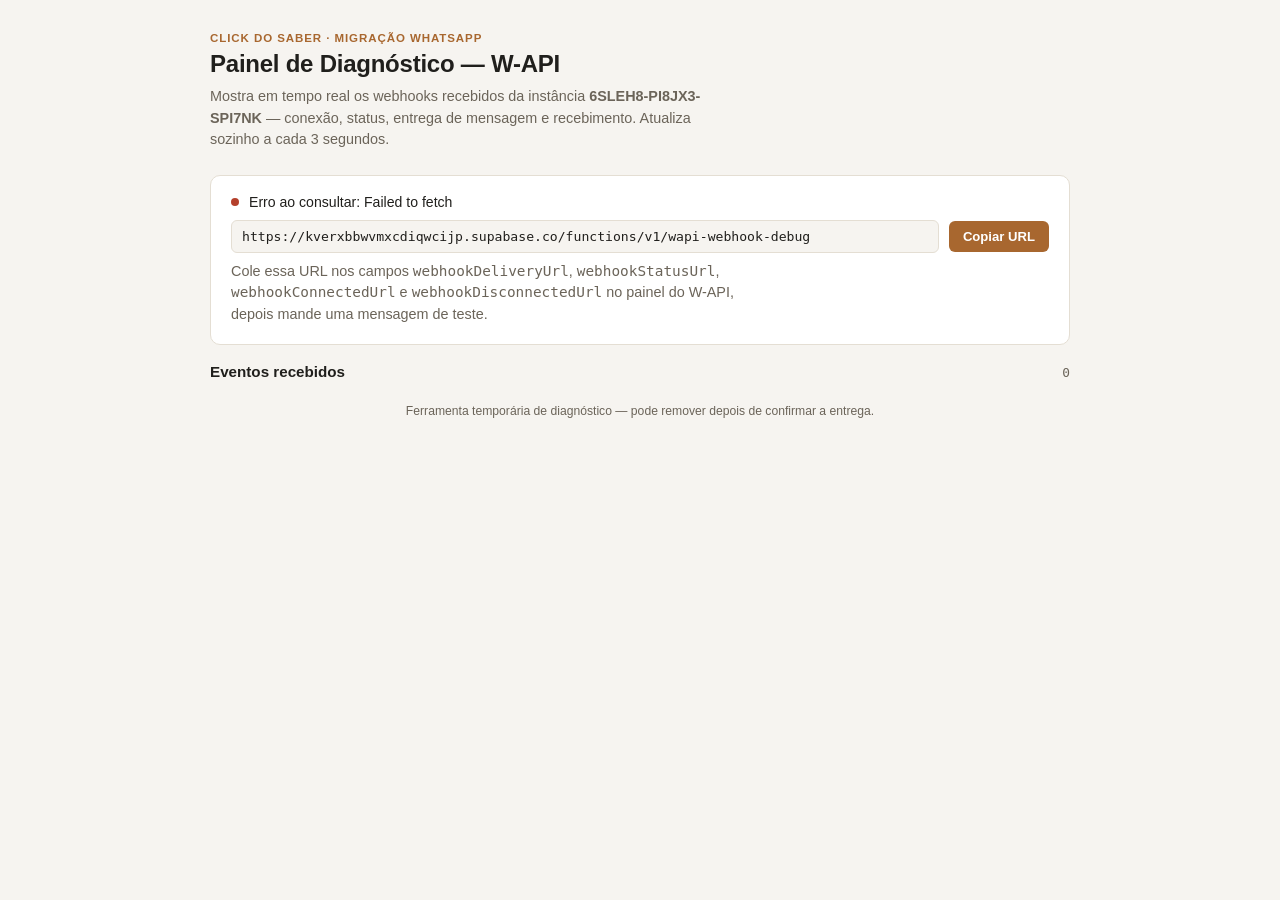
<file: wapi-debug.html>
<!doctype html>
<html lang="pt-BR">
<head>
<meta charset="UTF-8" />
<meta name="viewport" content="width=device-width, initial-scale=1.0" />
<title>W-API — Painel de Diagnóstico</title>
<style>
  :root {
    --bg:        #f6f4f0;
    --surface:   #ffffff;
    --border:    #e4ded3;
    --text:      #201f1c;
    --text-dim:  #6b6459;
    --accent:    #a8672f;
    --ok:        #2f8f5b;
    --ok-bg:     #e6f4ec;
    --warn:      #a9791f;
    --warn-bg:   #faf1dc;
    --err:       #b4402c;
    --err-bg:    #fbe8e4;
    --info:      #2f6f9e;
    --info-bg:   #e7f1f8;
  }
  @media (prefers-color-scheme: dark) {
    :root {
      --bg:        #14171b;
      --surface:   #1c2024;
      --border:    #2a2f34;
      --text:      #e8e6e1;
      --text-dim:  #8b9198;
      --accent:    #d99a5c;
      --ok:        #55c48a;
      --ok-bg:     #163024;
      --warn:      #d1a13a;
      --warn-bg:   #332b13;
      --err:       #e07059;
      --err-bg:    #34201b;
      --info:      #6bb0e0;
      --info-bg:   #16262f;
    }
  }
  :root[data-theme="dark"] {
    --bg:        #14171b;
    --surface:   #1c2024;
    --border:    #2a2f34;
    --text:      #e8e6e1;
    --text-dim:  #8b9198;
    --accent:    #d99a5c;
    --ok:        #55c48a;
    --ok-bg:     #163024;
    --warn:      #d1a13a;
    --warn-bg:   #332b13;
    --err:       #e07059;
    --err-bg:    #34201b;
    --info:      #6bb0e0;
    --info-bg:   #16262f;
  }
  :root[data-theme="light"] {
    --bg:        #f6f4f0;
    --surface:   #ffffff;
    --border:    #e4ded3;
    --text:      #201f1c;
    --text-dim:  #6b6459;
    --accent:    #a8672f;
    --ok:        #2f8f5b;
    --ok-bg:     #e6f4ec;
    --warn:      #a9791f;
    --warn-bg:   #faf1dc;
    --err:       #b4402c;
    --err-bg:    #fbe8e4;
    --info:      #2f6f9e;
    --info-bg:   #e7f1f8;
  }

  * { box-sizing: border-box; }
  html, body {
    margin: 0; padding: 0;
    background: var(--bg);
    color: var(--text);
    font-family: -apple-system, "Segoe UI", Roboto, Helvetica, Arial, sans-serif;
  }
  body { min-height: 100vh; }

  .wrap {
    max-width: 900px;
    margin: 0 auto;
    padding: 32px 20px 80px;
  }

  header { margin-bottom: 24px; }
  .eyebrow {
    font-size: 0.72rem;
    font-weight: 700;
    letter-spacing: 0.08em;
    text-transform: uppercase;
    color: var(--accent);
    margin: 0 0 6px;
  }
  h1 {
    font-size: 1.5rem;
    font-weight: 700;
    letter-spacing: -0.01em;
    margin: 0 0 8px;
    text-wrap: balance;
  }
  .sub {
    color: var(--text-dim);
    font-size: 0.9rem;
    margin: 0;
    max-width: 65ch;
    line-height: 1.5;
  }

  .card {
    background: var(--surface);
    border: 1px solid var(--border);
    border-radius: 10px;
    padding: 18px 20px;
    margin-bottom: 18px;
  }

  .webhook-url-row {
    display: flex;
    align-items: center;
    gap: 10px;
    margin-top: 10px;
  }
  .webhook-url {
    flex: 1;
    font-family: ui-monospace, "SF Mono", "Cascadia Code", Menlo, Consolas, monospace;
    font-size: 0.82rem;
    background: var(--bg);
    border: 1px solid var(--border);
    border-radius: 6px;
    padding: 8px 10px;
    overflow-x: auto;
    white-space: nowrap;
    color: var(--text);
  }
  button.copy {
    font-family: inherit;
    font-size: 0.82rem;
    font-weight: 600;
    background: var(--accent);
    color: #fff;
    border: none;
    border-radius: 6px;
    padding: 8px 14px;
    cursor: pointer;
    white-space: nowrap;
  }
  button.copy:active { opacity: 0.8; }
  button.copy:focus-visible { outline: 2px solid var(--accent); outline-offset: 2px; }

  .status-row {
    display: flex;
    align-items: center;
    gap: 10px;
    font-size: 0.88rem;
  }
  .dot {
    width: 8px; height: 8px; border-radius: 50%;
    background: var(--ok);
    animation: pulse 1.6s ease-in-out infinite;
    flex-shrink: 0;
  }
  @media (prefers-reduced-motion: reduce) {
    .dot { animation: none; }
  }
  @keyframes pulse {
    0%, 100% { opacity: 1; }
    50% { opacity: 0.35; }
  }

  .feed-header {
    display: flex;
    align-items: baseline;
    justify-content: space-between;
    margin-bottom: 10px;
  }
  .feed-header h2 {
    font-size: 0.95rem;
    font-weight: 700;
    margin: 0;
  }
  .feed-count {
    font-family: ui-monospace, "SF Mono", "Cascadia Code", Menlo, Consolas, monospace;
    font-variant-numeric: tabular-nums;
    color: var(--text-dim);
    font-size: 0.8rem;
  }

  .empty {
    color: var(--text-dim);
    font-size: 0.88rem;
    text-align: center;
    padding: 40px 20px;
    border: 1px dashed var(--border);
    border-radius: 10px;
    line-height: 1.6;
  }

  .event {
    background: var(--surface);
    border: 1px solid var(--border);
    border-radius: 10px;
    padding: 12px 14px;
    margin-bottom: 10px;
  }
  .event-top {
    display: flex;
    align-items: center;
    gap: 10px;
    cursor: pointer;
  }
  .event-time {
    font-family: ui-monospace, "SF Mono", "Cascadia Code", Menlo, Consolas, monospace;
    font-variant-numeric: tabular-nums;
    font-size: 0.78rem;
    color: var(--text-dim);
    white-space: nowrap;
  }
  .pill {
    font-size: 0.72rem;
    font-weight: 700;
    letter-spacing: 0.02em;
    padding: 3px 9px;
    border-radius: 999px;
    white-space: nowrap;
  }
  .pill-ok    { background: var(--ok-bg);   color: var(--ok); }
  .pill-warn  { background: var(--warn-bg); color: var(--warn); }
  .pill-err   { background: var(--err-bg);  color: var(--err); }
  .pill-info  { background: var(--info-bg); color: var(--info); }

  .event-summary {
    flex: 1;
    font-size: 0.86rem;
    color: var(--text);
    overflow: hidden;
    text-overflow: ellipsis;
    white-space: nowrap;
  }
  .chevron {
    color: var(--text-dim);
    font-size: 0.75rem;
    transition: transform 0.15s ease;
    flex-shrink: 0;
  }
  .event.open .chevron { transform: rotate(90deg); }

  .event-body {
    display: none;
    margin-top: 10px;
    padding-top: 10px;
    border-top: 1px solid var(--border);
    overflow-x: auto;
  }
  .event.open .event-body { display: block; }
  pre {
    margin: 0;
    font-family: ui-monospace, "SF Mono", "Cascadia Code", Menlo, Consolas, monospace;
    font-size: 0.78rem;
    line-height: 1.5;
    color: var(--text);
    white-space: pre-wrap;
    word-break: break-word;
  }

  footer {
    text-align: center;
    color: var(--text-dim);
    font-size: 0.76rem;
    margin-top: 24px;
  }
</style>
</head>
<body>
<div class="wrap">
  <header>
    <p class="eyebrow">Click do Saber · Migração WhatsApp</p>
    <h1>Painel de Diagnóstico — W-API</h1>
    <p class="sub">Mostra em tempo real os webhooks recebidos da instância <strong>6SLEH8-PI8JX3-SPI7NK</strong> — conexão, status, entrega de mensagem e recebimento. Atualiza sozinho a cada 3 segundos.</p>
  </header>

  <div class="card">
    <div class="status-row">
      <span class="dot" id="pollDot"></span>
      <span id="pollStatus">Consultando…</span>
    </div>
    <div class="webhook-url-row">
      <code class="webhook-url" id="webhookUrl">https://kverxbbwvmxcdiqwcijp.supabase.co/functions/v1/wapi-webhook-debug</code>
      <button class="copy" id="copyBtn" type="button">Copiar URL</button>
    </div>
    <p class="sub" style="margin-top:8px;">Cole essa URL nos campos <code>webhookDeliveryUrl</code>, <code>webhookStatusUrl</code>, <code>webhookConnectedUrl</code> e <code>webhookDisconnectedUrl</code> no painel do W-API, depois mande uma mensagem de teste.</p>
  </div>

  <div class="feed-header">
    <h2>Eventos recebidos</h2>
    <span class="feed-count" id="feedCount">0</span>
  </div>

  <div id="feed"></div>

  <footer>Ferramenta temporária de diagnóstico — pode remover depois de confirmar a entrega.</footer>
</div>

<script>
  const SUPABASE_URL = 'https://kverxbbwvmxcdiqwcijp.supabase.co';
  const SUPABASE_ANON_KEY = 'eyJhbGciOiJIUzI1NiIsInR5cCI6IkpXVCJ9.eyJpc3MiOiJzdXBhYmFzZSIsInJlZiI6Imt2ZXJ4YmJ3dm14Y2RpcXdjaWpwIiwicm9sZSI6ImFub24iLCJpYXQiOjE3Nzc2MzYxMzUsImV4cCI6MjA5MzIxMjEzNX0.yZW-29JAIuJvZgsDO6gy8gmGswz4NgDTW1M0izGxZAI';

  const feedEl = document.getElementById('feed');
  const countEl = document.getElementById('feedCount');
  const pollStatusEl = document.getElementById('pollStatus');
  const pollDotEl = document.getElementById('pollDot');
  const openIds = new Set();

  function classifyEvent(eventType, payload) {
    const t = (eventType || '').toLowerCase();
    if (t.includes('connected') && !t.includes('disconnected')) return { cls: 'pill-ok', label: 'Conectado' };
    if (t.includes('disconnected')) return { cls: 'pill-err', label: 'Desconectado' };
    if (t.includes('delivery')) return { cls: 'pill-info', label: 'Entrega' };
    if (t.includes('status')) return { cls: 'pill-warn', label: 'Status' };
    if (t.includes('received')) return { cls: 'pill-info', label: 'Recebida' };
    if (t.includes('teste')) return { cls: 'pill-warn', label: 'Teste manual' };
    return { cls: 'pill-warn', label: eventType || 'Evento' };
  }

  function summarize(payload) {
    if (!payload || typeof payload !== 'object') return String(payload ?? '—');
    const parts = [];
    if (payload.connectedPhone) parts.push('telefone: ' + payload.connectedPhone);
    if (payload.messageId) parts.push('messageId: ' + payload.messageId);
    if (payload.status) parts.push('status: ' + payload.status);
    if (payload.instanceId) parts.push('instância: ' + payload.instanceId);
    return parts.length ? parts.join(' · ') : Object.keys(payload).slice(0, 4).join(', ');
  }

  function fmtTime(iso) {
    try {
      return new Date(iso).toLocaleString('pt-BR', {
        day: '2-digit', month: '2-digit', hour: '2-digit', minute: '2-digit', second: '2-digit'
      });
    } catch { return iso; }
  }

  function render(events) {
    countEl.textContent = String(events.length);

    if (!events.length) {
      feedEl.innerHTML = '<div class="empty">Nenhum evento recebido ainda.<br />Configure os webhooks no painel do W-API com a URL acima e mande uma mensagem de teste.</div>';
      return;
    }

    feedEl.innerHTML = events.map((ev) => {
      const { cls, label } = classifyEvent(ev.event_type, ev.payload);
      const isOpen = openIds.has(ev.id);
      return `
        <div class="event${isOpen ? ' open' : ''}" data-id="${ev.id}">
          <div class="event-top" onclick="window.__toggleEvent(${ev.id})">
            <span class="event-time">${fmtTime(ev.created_at)}</span>
            <span class="pill ${cls}">${label}</span>
            <span class="event-summary">${summarize(ev.payload).replace(/</g, '&lt;')}</span>
            <span class="chevron">▶</span>
          </div>
          <div class="event-body">
            <pre>${JSON.stringify(ev.payload, null, 2).replace(/</g, '&lt;')}</pre>
          </div>
        </div>
      `;
    }).join('');
  }

  window.__toggleEvent = function (id) {
    if (openIds.has(id)) openIds.delete(id); else openIds.add(id);
    const el = document.querySelector(`.event[data-id="${id}"]`);
    if (el) el.classList.toggle('open');
  };

  async function poll() {
    try {
      const resp = await fetch(
        `${SUPABASE_URL}/rest/v1/wapi_debug_events?select=*&order=id.desc&limit=50`,
        { headers: { apikey: SUPABASE_ANON_KEY, Authorization: `Bearer ${SUPABASE_ANON_KEY}` } }
      );
      if (!resp.ok) throw new Error('HTTP ' + resp.status);
      const data = await resp.json();
      render(data);
      pollStatusEl.textContent = 'Atualizado às ' + new Date().toLocaleTimeString('pt-BR');
      pollDotEl.style.background = 'var(--ok)';
    } catch (e) {
      pollStatusEl.textContent = 'Erro ao consultar: ' + (e?.message || e);
      pollDotEl.style.background = 'var(--err)';
    }
  }

  document.getElementById('copyBtn').addEventListener('click', () => {
    const text = document.getElementById('webhookUrl').textContent;
    navigator.clipboard.writeText(text).then(() => {
      const btn = document.getElementById('copyBtn');
      const original = btn.textContent;
      btn.textContent = 'Copiado!';
      setTimeout(() => { btn.textContent = original; }, 1500);
    });
  });

  poll();
  setInterval(poll, 3000);
</script>
</body>
</html>
</file>
